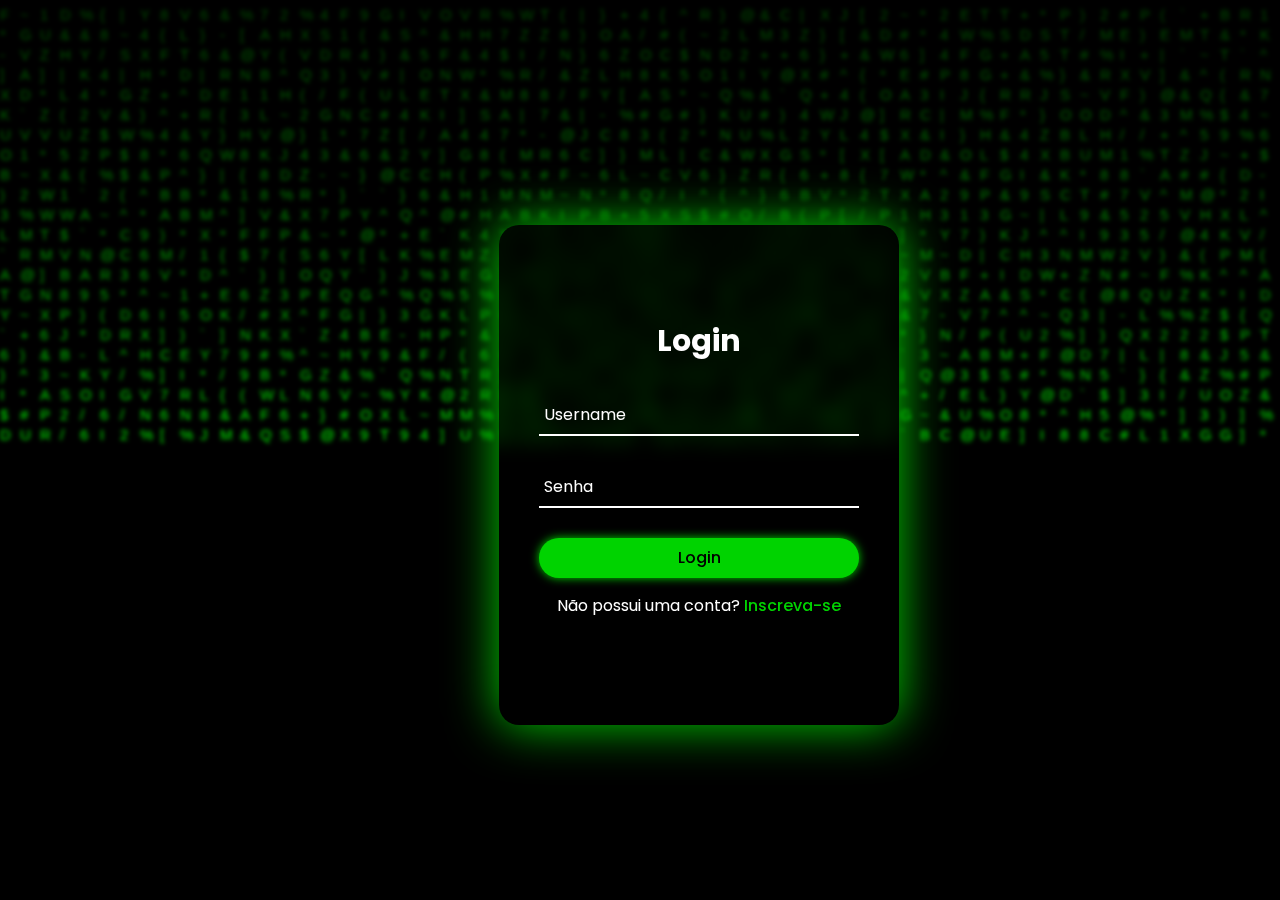
<file: login.html>
<!DOCTYPE html>
<html lang="pt-br">

<head>
    <meta charset="UTF-8">
    <meta http-equiv="X-UA-Compatible" content="IE=edge">
    <link rel="stylesheet" type="text/css" href="css/login.css">
    <link rel="shortcut icon" href="img/Vector 1.png" type="image/x-icon">
    <meta name="viewport" content="width=device-width, initial-scale=1.0">
    <title>Login</title>
</head>

<body>

    <div class="container">

        <canvas id="canvas"></canvas>
    </div>


    <div class="wrapper">
        <div class="form-wrapper sign-in">
            <form action="" id="loginForm">
                <h2>Login</h2>
                <div class="input-group">
                    <input type="text" id="loginUsername" required autocomplete="username">
                    <label for="loginUsername">Username</label>
                </div>
                <div class="input-group">
                    <input type="password" id="loginPassword" required autocomplete="current-password">
                    <label for="loginPassword">Senha</label>
                </div>
                <!--<div class="remember">
                    <label><input type="checkbox"> Remember me</label>
                </div>-->
                <button type="submit">Login</button>
                <div class="signUp-link">
                    <p>Não possui uma conta? <a href="#" class="signUpBtn-link">Inscreva-se</a></p>
                </div>
            </form>
        </div>
    
        <div class="form-wrapper sign-up">
            <form action="" id="registerForm">
                <h2>Inscrição</h2>
                <div class="input-group">
                    <input type="text" id="registerUsername" required autocomplete="username">
                    <label for="registerUsername">Username</label>
                </div>
                <div class="input-group">
                    <input type="email" id="registerEmail" required>
                    <label for="registerEmail">Email</label>
                </div>
                <div class="input-group">
                    <input type="password" id="registerPassword" required autocomplete="new-password">
                    <label for="registerPassword">Senha</label>
                </div>
                <div class="remember">
                    <label><input type="checkbox"> I agree to the terms & conditions</label>
                </div>
                <button type="submit">Finalizar Cadastro</button>
                <div class="signUp-link">
                    <p>Já possui uma conta? <a href="#" class="signInBtn-link">Entrar</a></p>
                </div>
            </form>
        </div>
    </div>    

    <script src="js/login.js"></script>
    <script src="js/rain_code.js"></script>
</body>

</html>
</file>
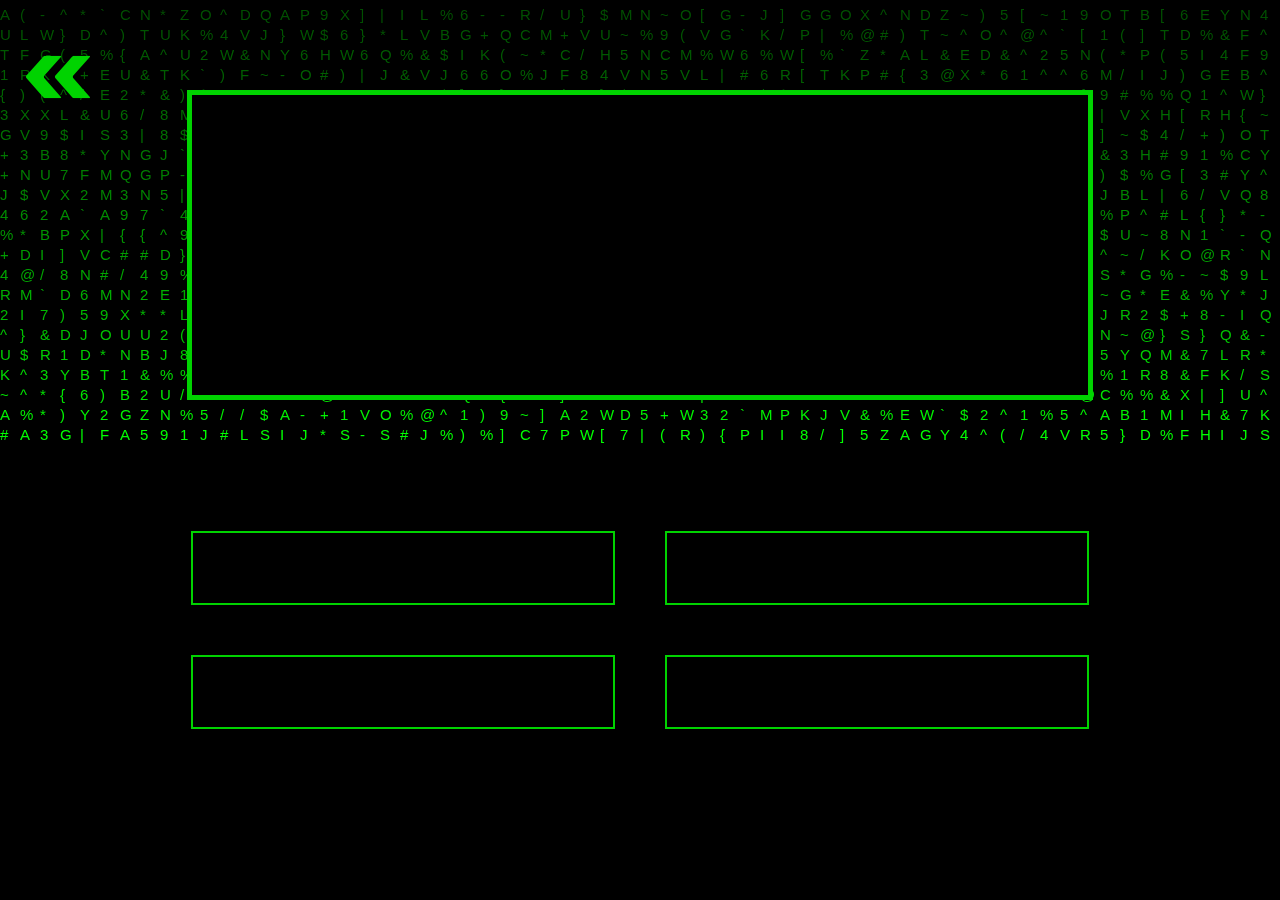
<file: questions.html>
<!DOCTYPE html>
<html lang="pt-br">

<head>
    <meta charset="UTF-8">
    <meta http-equiv="X-UA-Compatible" content="IE=edge">
    <meta name="viewport" content="width=device-width, initial-scale=1.0">
    <link href="https://fonts.googleapis.com/css2?family=Press+Start+2P&display=swap" rel="stylesheet">
    <link rel="shortcut icon" href="img/Vector 1.png" type="image/x-icon">
    <link rel="stylesheet" href="css/code_rain.css">
    <link rel="stylesheet" href="css/questions.css">
    <link rel="stylesheet" href="css/modal.css">
    <title>T.I QUIZZMASTER</title>
</head>

<!--Rain code-->
<body> 
  <div class="container">
    <canvas id="canvas"></canvas>
  </div>
  
  <div class="container-terminal">
    <div class="terminal">
      <h1 class="pergunta" id="Questao"></h1>
    </div>
  </div>
  
  <div class="grid-container">
    <div class="box"><p id="answer_a"></p></div>
    <div class="box"><p id="answer_b"></p></div>
    <div class="box"><p id="answer_c"></p></div>
    <div class="box"><p id="answer_d"></p></div>
  </div>

  <div id="myModal" class="modal">
    <div class="modal-content">
      <span class="close"></span>
      <p id="modalText"></p>
    </div>
  </div>

  <a href="index.html" id="back-home2">
    <img src="img/duas-setas-para-a-esquerda.png" alt="Voltar para a página principal">
  </a>
  
  <script src="js/rain_code.js"></script>
  <script src="js/questions.js"></script>
  <script src="js/modal.js"></script>
</body>

</html>
</file>
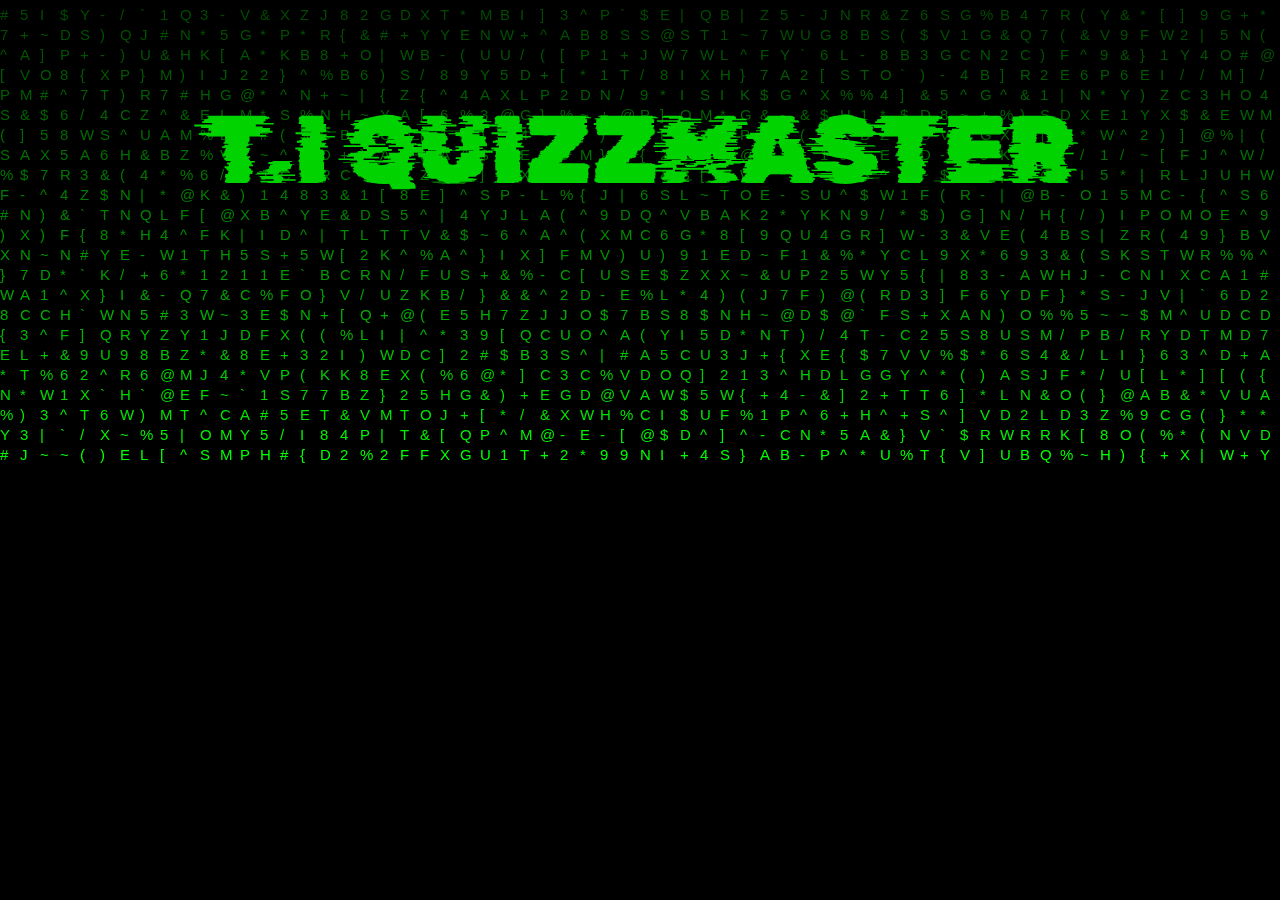
<file: rain_code.html>
<!DOCTYPE html>
<html lang="pt-br">
<head>
  <meta charset="UTF-8">
  <meta http-equiv="X-UA-Compatible" content="IE=edge">
  <meta name="viewport" content="width=device-width, initial-scale=1.0">
  <link rel="stylesheet" href="rain_code.css">
  <link href="https://fonts.googleapis.com/css2?family=Rubik+Glitch&display=swap" rel="stylesheet">
  <title>Document</title>
</head>
<body>
  <!------Chuva de código-------->
  <div class="container">
    <h1 id="titulo">T.I QUIZZMASTER</h1>
    <canvas id="canvas"></canvas>
  </div>
  <script src="rain_code.js"></script>
</body>
</html>
</file>
<file: css/login.css>
@import url('https://fonts.googleapis.com/css2?family=Poppins:wght@300;400;500;600;700;800;900& display=swap');


* {
    margin: 0;
    padding: 0;
    box-sizing: border-box;
    font-family: 'Poppins', sans-serif;
}

body {
    display: block;
    min-height: 100vh;
    background: #000;
    align-items: center;
    justify-content: center;
}


.container {
    height: 100vh;
    display: flex;
    align-items: center;
    justify-content: center;
}

canvas {
    background: black;
    display: block;
    position: absolute;
    filter: blur(2px);
    z-index: -1;
}

.wrapper {
    top: 25%;
    left: 39%;
    position: absolute;
    width: 400px;
    height: 500px;
    opacity: 8;
    box-shadow: 0 0 50px #00D300;
    border-radius: 20px;
    padding: 40px;
    overflow: hidden;
    backdrop-filter: blur(10px);
}

.wrapper:hover {
    animation: animate 1s linear infinite;
}

@keyframes animate {
    100% {
        filter: hue-rotate(360deg);
    }
}

.form-wrapper {
    display: flex;
    justify-content: center;
    align-items: center;
    width: 100%;
    height: 100%;
    transition: 1s ease-in-out;
}

.wrapper.active .form-wrapper.sign-in {
    transform: translateY(-450px);
}

.wrapper .form-wrapper.sign-up {
    position: absolute;
    top: 455px;
    left: 0;
}

.wrapper.active .form-wrapper.sign-up {
    transform: translateY(-450px);
}

h2 {
    font-size: 30px;
    color: #fff;
    text-align: center;
}

.input-group {
    position: relative;
    margin: 30px 0;
    border-bottom: 2px solid #fff;
}

.input-group label {
    position: absolute;
    top: 50%;
    left: 5px;
    transform: translateY(-50%);
    font-size: 16px;
    color: #fff;
    pointer-events: none;
    transition: .5s;
}

.input-group input {
    width: 320px;
    height: 40px;
    font-size: 16px;
    color: #fff;
    padding: 0 5px;
    background: transparent;
    border: none;
    outline: none;
}

.input-group input:focus~label,
.input-group input:valid~label {
    top: -5px;
}


.remember {
    margin: -5px 0 15px 5px;
}

.remember label {
    color: #fff;
    font-size: 16px;
}

.remember label input {
    accent-color: #00D300;
}

button {
    position: relative;
    width: 100%;
    height: 40px;
    background: #00D300;
    box-shadow: 0 0 10px #00D300;
    font-size: 16px;
    color: #000;
    font-weight: 500;
    cursor: pointer;
    border-radius: 30px;
    border: none;
    outline: none;
}

.signUp-link {
    font-size: 16px;
    text-align: center;
    margin: 15px 0;
}

.signUp-link p {
    color: #fff;
}

.signUp-link p a {
    color: #00D300;
    text-decoration: none;
    font-weight: 500;
}

.signUp-link p a:hover {
    text-decoration: underline;
}
</file>
<file: css/code_rain.css>
html, body {
  margin: 0;
  padding: 0;
  height: 100%;
}

.container {
  height: 100%;
  display: flex;
  justify-content: center;
  align-items: center;
}

canvas {
  position: fixed;
  top: 0;
  left: 0;
  width: 100%;
  height: 100%;
  background: black;
  z-index: -1;
}
</file>
<file: css/questions.css>
body {
  margin: 0;
  padding: 0;
}

#back-home2 {
  position: absolute;
  top: 5%;
  left: 2%;
}

.container-terminal {
  display: flex;
}

.terminal {
  width: 70%;
  left: 50%;
  top: 10%;
  height: 300px;
  position: absolute;
  background-color: black;
  border: #00d300 5px solid;
  transform: translateX(-50%);
}

.pergunta {
  margin: 80px;
  font-size: 130%;
  color: #00d300;
  line-height: 2;
  user-select: none;
  text-align: center; 
  font-family: "Press Start 2P", cursive;
}

.grid-container {
  top: 70%;
  left: 50%;
  display: grid;
  grid-gap: 50px;
  line-height: 1.5;
  position: absolute;
  transform: translate(-50%, -50%);
  grid-template-rows: repeat(2, 1fr);
  grid-template-columns: repeat(2, 1fr);
}


.box {
  width: 400px;
  max-width: 600px;
  min-height: 50px;
  max-height: 200px;
  padding: 10px;
  cursor: pointer;
  font-weight: 600;
  color: #00d300;
  background-color: black;
  border: #00d300 2px solid;
  transition: transform 0.3s ease-in-out;
}

.box p {
  width: 100%;
  height: 100%;
  line-height: 2;
  text-align: center;
  font-size: 15px;
  user-select: none;
  font-family: "Press Start 2P", cursive;
}

.box:hover {
  color: aliceblue;
  transform: scale(1.2);
  background-color: #00d300;
}

/*RESPONSIVE*/

@media screen and (max-width: 768px) {
  body{
    width: 100px;
  }
  #back-home2 {
    top: 1%;
  }

  #back-home2 img {
    width: 0%;
  }

  .terminal {
    top: 2%;
    height: 150px;
    width: 90%;
  }

  .pergunta {
    font-size: 12px;
    width: 80%;
    margin: auto;
    padding-top: 10px;
  }

  .grid-container {
    grid-gap: 25px;
    grid-template-columns: repeat(1, 1fr);
  }

  .box {
    width: 300px;
    max-height: 120px;
    text-align: center;
  }

  .box p {
    width: 100%;
    font-size: 10px;
    text-align: center;
  }
}
</file>
<file: css/modal.css>
html,
body {
  margin: 0;
  padding: 0;
  height: 100%;
}

.modal {
  display: none;
  position: fixed;
  z-index: 1;
  left: 0;
  top: 3%;
  width: 100%;
  height: 100%;
  opacity: 8;
  overflow: auto;
  backdrop-filter: blur(8px);
  background-color: rgba(0, 0, 0, 0.4);
}

#modalText {
  color: #00d300;
  padding: 95px;
  font-size: 30px;
  font-family: "Press Start 2P", cursive;
}
.modal-content {
  text-align: center;
  background-color: #000;
  margin: 15% auto;
  border: #00d300 2px solid;
  box-shadow: 2px 2px 2px #00d300;
  border-radius: 10px;
  width: 50%;
  height: 30%;
}

.close {
  color: #fff;
  float: right;
  font-size: 28px;
  font-weight: bold;
}

@media screen and (max-width: 768px){
  .modal-content{
    margin: 50% auto;
    width: auto;
  }

  #modalText {
    font-size: 25px;
    line-height: 2;
    padding: 30px;
  }
}
</file>
<file: rain_code.css>
body {
    margin: 0;
    padding: 0;
  }
  
  .container {
    height: 100vh;
    display: flex;
    justify-content: center;
    align-items: center;
  }
  
  canvas {
    background: black;
    display: block;
    position: absolute;
    z-index: -1;
  }
  
  #titulo{
    font-family: 'Rubik Glitch';
    font-style: normal;
    font-weight: 400;
    font-size: 96px;
    line-height: 114px;
    text-align: center;
    padding-bottom: 600px;
    color: #00D300;
    
    /*Efeito Neon*/
    /*text-shadow: 0 0 5px #fff,
               0 0 5px #fff,
               0 0 20px #fff,
               0 0 30px #0f0,
               0 0 50px #0f0,
               0 0 60px #0f0,
               0 0 70px #0f0,
               0 0 50px #0f0;*/


  }
</file>
